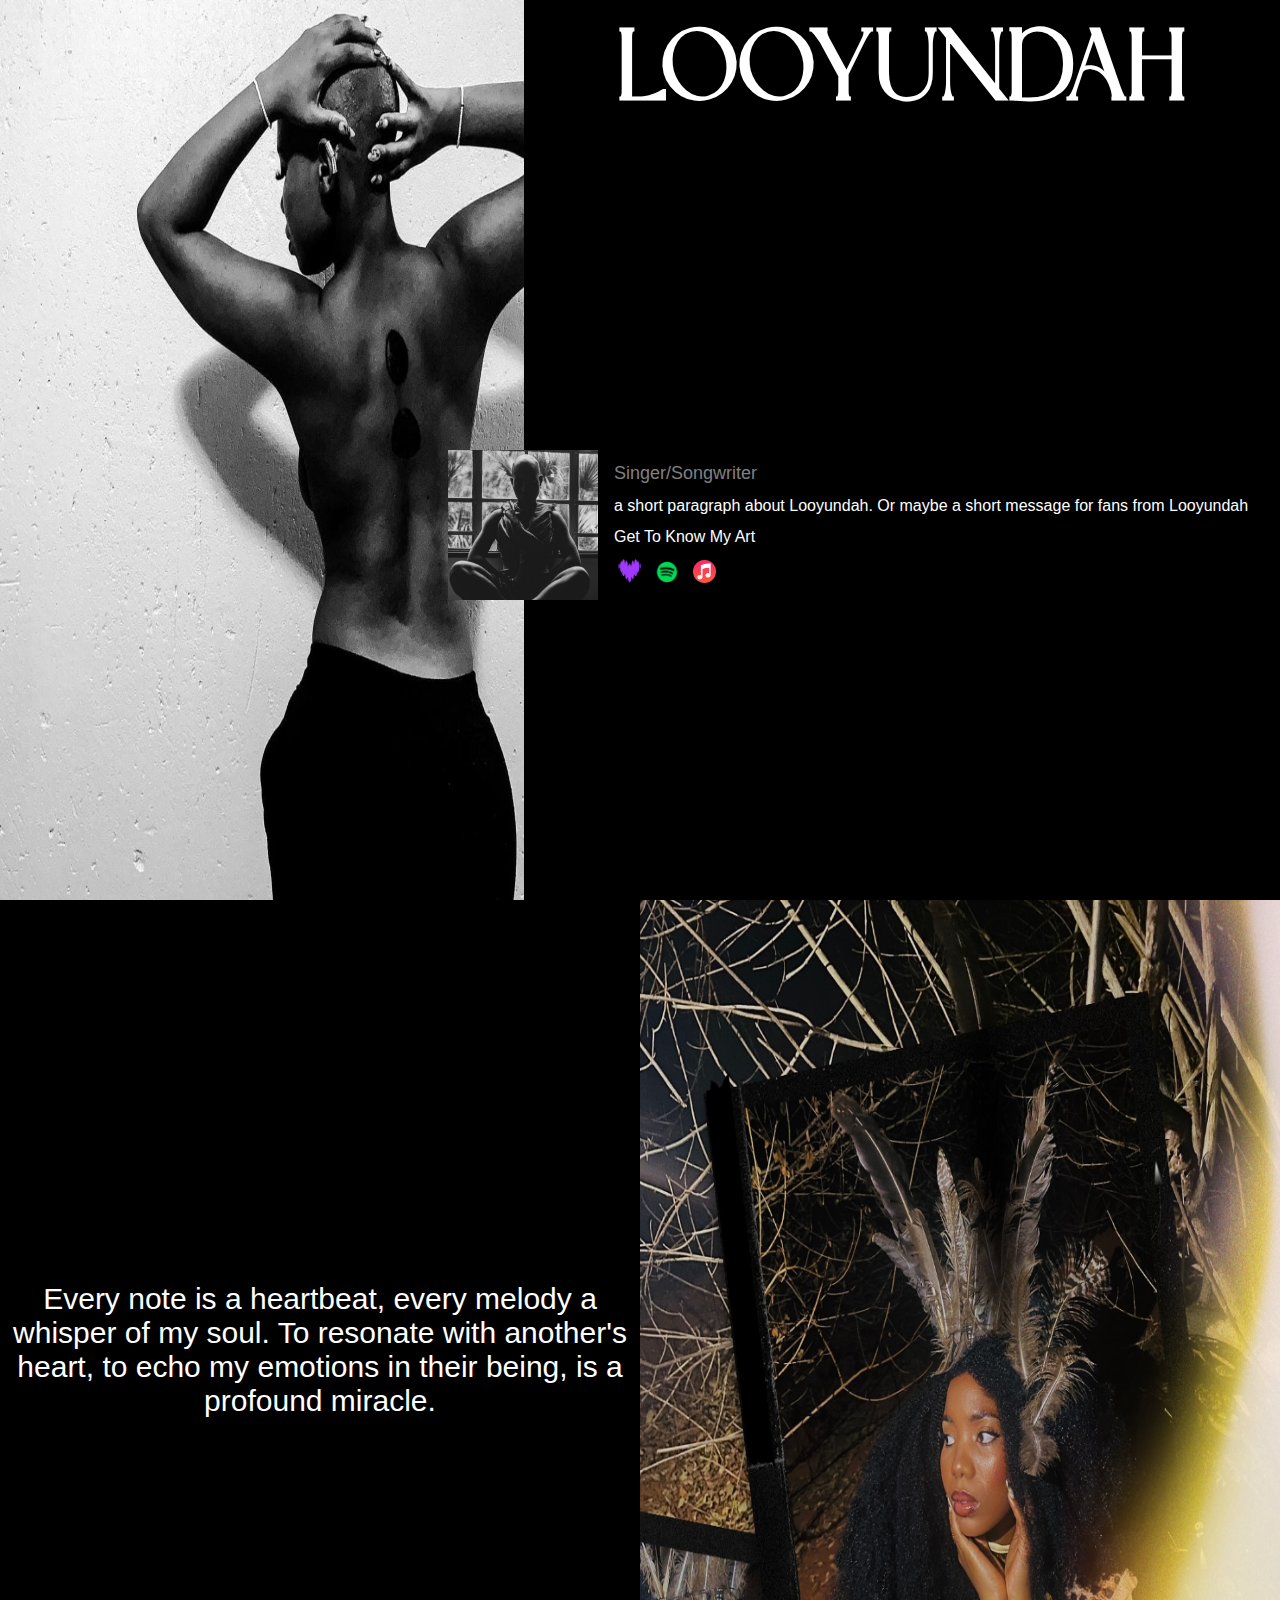
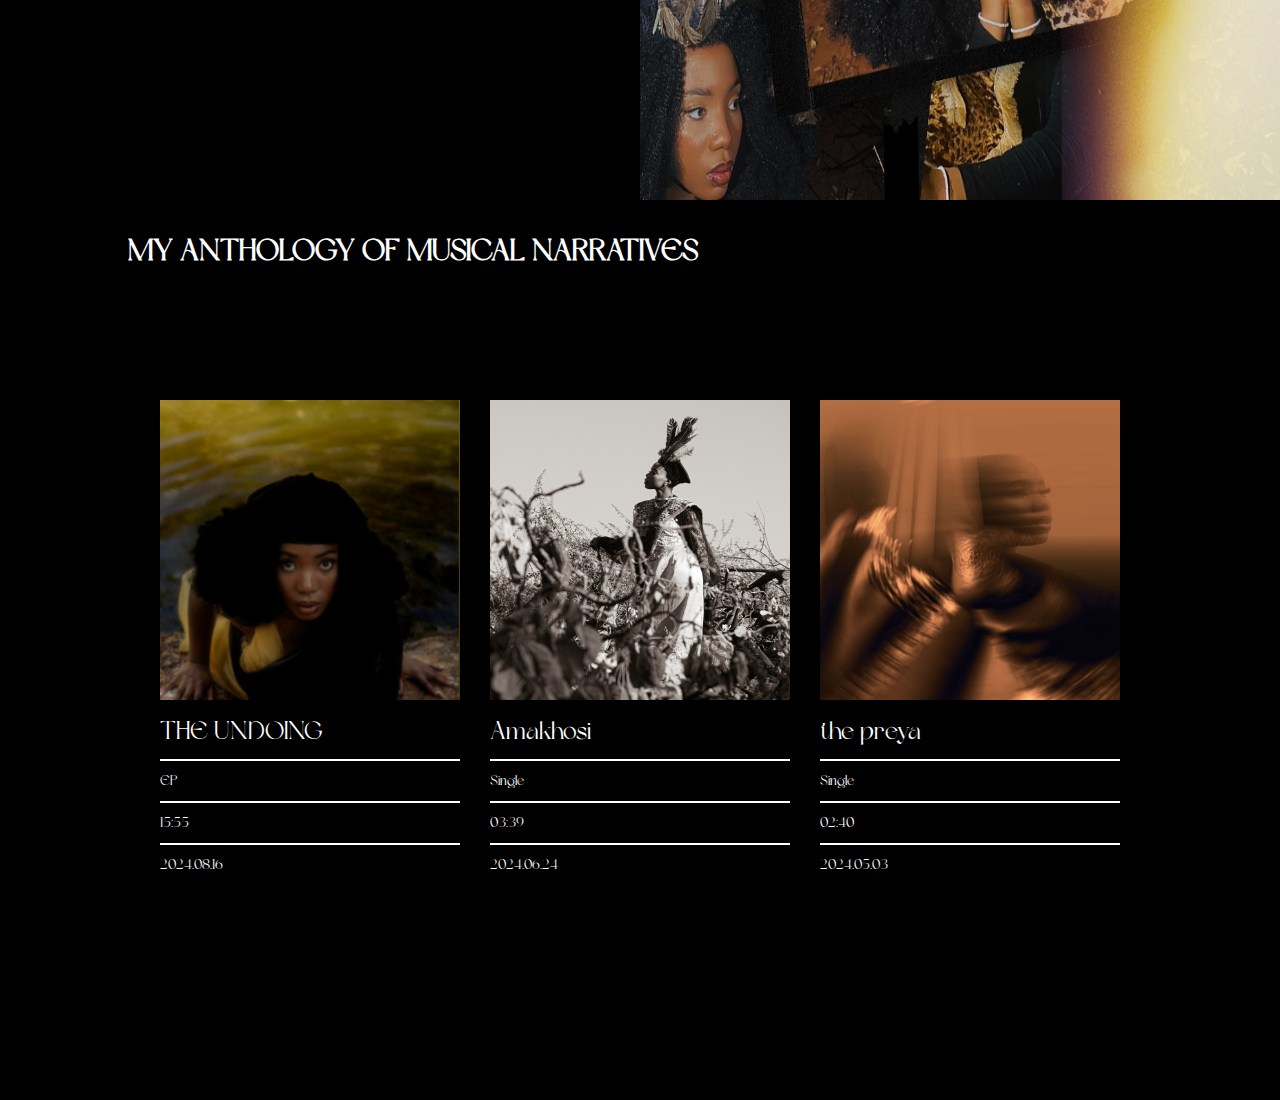
<file: index.html>
<!DOCTYPE html>
<html lang="en">
<head>
    <meta charset="UTF-8">
    <meta name="viewport" content="width=device-width, initial-scale=1.0">
    <title>Looyundah</title>
    <link rel="stylesheet" href="/css/style.css">
    <link rel="stylesheet" href="https://cdnjs.cloudflare.com/ajax/libs/font-awesome/5.15.3/css/all.min.css" />
    <link rel="stylesheet" href="https://cdnjs.cloudflare.com/ajax/libs/font-awesome/4.7.0/css/font-awesome.min.css">
</head>
<body>
    <section id="front">
        <div id="front-background">
            <img src="assets/img/loo-back.jpg" alt="">
        </div>
        <div id="front-title">
            <h1>LOOYUNDAH</h1>
        </div>
        <div id="front-pop">
            <div id="front-pop-image">
                <img src="/assets/img/image-3.png" alt="">
            </div>
            <div id="front-pop-artist">
                <span id="front-pop-work">Singer/Songwriter</span>
                <p>a short paragraph about Looyundah. Or maybe a short message
                    for fans from Looyundah
                </p>
                <span id="tag">Get To Know My Art</span>
                <span id="front-pop-music-icons">
                    <a target="_blank" href="https://api.ffm.to/sl/e/c/amakhosi-looyundah?cd=[base64]"><img src="assets/icons/deezers.png" id="deezers-icon"></a>
                    <a target="_blank" href="https://api.ffm.to/sl/e/c/amakhosi-looyundah?cd=[base64]"><img src="assets/icons/spotify.png" id="spotify-icon"></a>
                    <a target="_blank" href="https://api.ffm.to/sl/e/c/amakhosi-looyundah?cd=[base64]"><img src="assets/icons/apple-music.png" id="apple-music-icon"></a>
                </span>
            </div>
        </div>
    </section>

    <section id="middle">
        <div id="middle-section">
            <span>Every note is a heartbeat, 
                every melody a whisper of my soul. 
                To resonate with another's heart, 
                to echo my emotions in their being, 
                is a profound miracle.</span>
        </div>
        <div id="middle-image">
            <img src="assets/img/image-full.png" alt="">
        </div>
        
    </section>

    <section id="anthology">
        <div class="container">
            <h1>MY ANTHOLOGY OF MUSICAL NARRATIVES</h1>
            <div id="anthology-container">
                <div class="narrative">
                    <img src="/assets/img/The Undoing.png" alt="">
                    <div class="narrative-meta">
                        <span class="narrative-title">THE UNDOING</span>
                        <span class="narrative-type">EP</span>
                        <span class="narrative-length">15:55</span>
                        <span class="narrative-date">2024.08.16</span>
                    </div>
                </div>
                <div class="narrative">
                    <img src="assets/img/Amakhosi.png" alt="">
                    <div class="narrative-meta">
                        <span class="narrative-title">Amakhosi</span>
                        <span class="narrative-type">Single</span>
                        <span class="narrative-length">03:39</span>
                        <span class="narrative-date">2024.06.24</span>
                    </div>
                </div>
                <div class="narrative">
                    <img src="assets/img/the preya.png" alt="">
                    <div class="narrative-meta">
                        <span class="narrative-title">the preya</span>
                        <span class="narrative-type">Single</span>
                        <span class="narrative-length">02:40</span>
                        <span class="narrative-date">2024.05.03</span>
                    </div>
                </div>
            </div>
        </div>
    </section>

</body>
</html>
</file>
<file: css/style.css>
*{
    margin: 0;
    padding: 0;
    box-sizing: border-box;
}
@import url('https://fonts.googleapis.com/css2?family=Montserrat:ital,wght@0,100..900;1,100..900&display=swap');

@font-face {
    font-family: 'LooDreamFont';
    src: url('/assets/fonts/FontsFree-Net-Dream-Avenue.ttf') format('truetype');
}
.container{
    width: 80%;
    margin: auto;
    overflow: hidden;
}
html{
    scroll-behavior: smooth;
}
body{
    background-color: black;
    color: white;
    font-family: 'Montserrat', sans-serif;
    scroll-snap-type: y mandatory;
}
section{
    scroll-snap-align: start;
}
#front{
    position: relative;
    height: 100vh;
    display: flex;
}
#front-background{
    width: 45%;
    height: 100%;
}
#front-background img{
    width: 100%;
    height: 100%;
}
#front-title{
    width: 65%;
    text-align: center;
    height: 100%;
    font-family: 'LooDreamFont', sans-serif;
    font-size: 50px;
}
#front-pop{
    position: absolute;
    top: 50%;
    left: 35%;
    display: flex;
}
#front-pop-image{
    width: 150px;
    height: 150px;
}
#front-pop-image img{
    width: 100%;
    height: 100%;
}
#front-pop-artist{
    display: flex;
    flex-direction: column;
    justify-content: space-evenly;
    padding: 0px 16px;
}
#front-pop-artist #front-pop-work{
    font-size: 18px;
    color: grey;
}
#front-pop-music-icons a{
    display: inline-block;
    margin: 0px 3px;
}
#front-pop-music-icons img{
    width: 25px;
}
#front-pop-music-icons #spotify-icon{
    width: 30px;
}
#front-pop-music-icons #apple-music-icon{
    width: 23px;
}
#middle{
    height: 100vh;
    display: flex;
    justify-content: space-between;
}
#middle-image, #middle-section{
    width: 50%;
}
#middle-image img{
    width: 100%;
    height: 100%;
}
#middle-section{
    padding: 10px;
    display: flex;
    justify-content: center;
    align-items: center;
    text-align: center;
}
#middle-section span{
    font-size: 30px;
}
#anthology{
    min-height: 100vh;
    padding: 20px 0;
}
#anthology h1{
    font-family: 'LooDreamFont', sans-serif;
    font-size: 30px;
    margin: 10px 0;
}
#anthology-container{
    min-height: 80vh;
    display: flex;
    justify-content: center;
    align-items: center;
    flex-wrap: wrap;
}

#anthology-container .narrative{
    width: 300px;
    margin: 15px;
}
#anthology-container .narrative img{
    width: inherit;
    height: 300px;
}
#anthology-container .narrative span{
    display: block;
    padding: 10px 0;
    font-size: 14px;
    border-bottom: 2px solid white;
    font-family: 'LooDreamFont', sans-serif;
}
#anthology-container .narrative .narrative-title{
    font-size: 25px;
    
}
#anthology-container .narrative .narrative-date{
    border: none;
}


@media screen and (max-width: 800px){
    #front-background{
        width: 100%;
    }
    #front-title{
        width: 100%;
        background-color: rgba(0,0,0,0.9);
        position: absolute;
        top: 0;
        left: 0;
        padding: 10px;
        font-size: 40px;
        z-index: 0;
    }
    #front-pop{
        flex-direction: column;
        position: absolute;
        width: 100%;
        height: 100%;
        padding: 20px;
        top: 0;
        left: 0;
        /* transform: translate(-50%, -50%);*/
        display: flex;
        justify-content: center;
        align-items: center;
    }
    #front-pop-image{
        width: 300px;
        height: 300px;
        margin-bottom: 20px;
    }
    #front-pop-artist{
        line-height: 40px;
    }
    #front-pop-artist #tag{
        text-align: center;
        font-size: 25px;
        margin: 20px 0;
    }
    #front-pop-artist #front-pop-music-icons{
        text-align: center;
    }
    #front-pop-artist #front-pop-music-icons a{
        margin: 10px 15px;
    }
    #middle{
        position: relative;
    }
    #middle-image{
        width: 100%;
    }
    #middle-section{
        background-color: rgba(0,0,0,0.8);
        width: 100%;
        height: 100%;
        position: absolute;
        top: 0;
        left: 0;
    }
}
</file>
